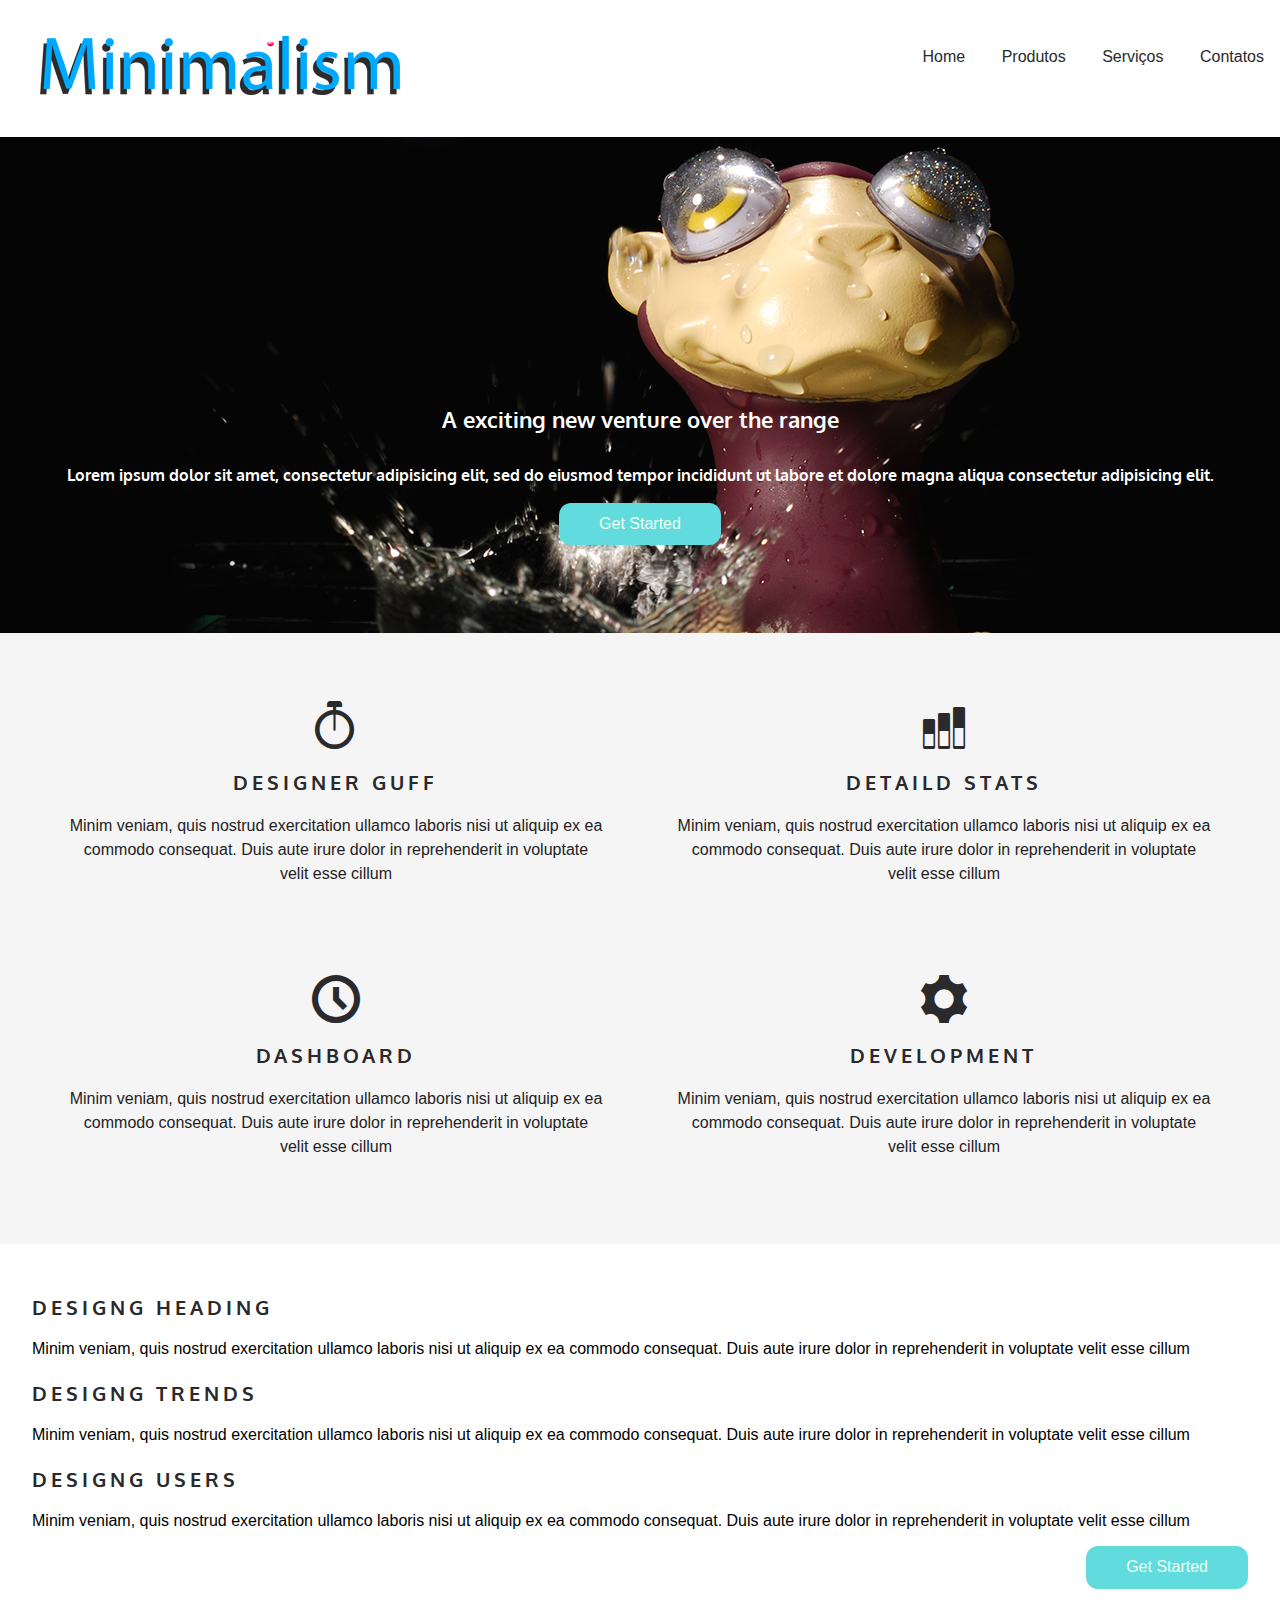
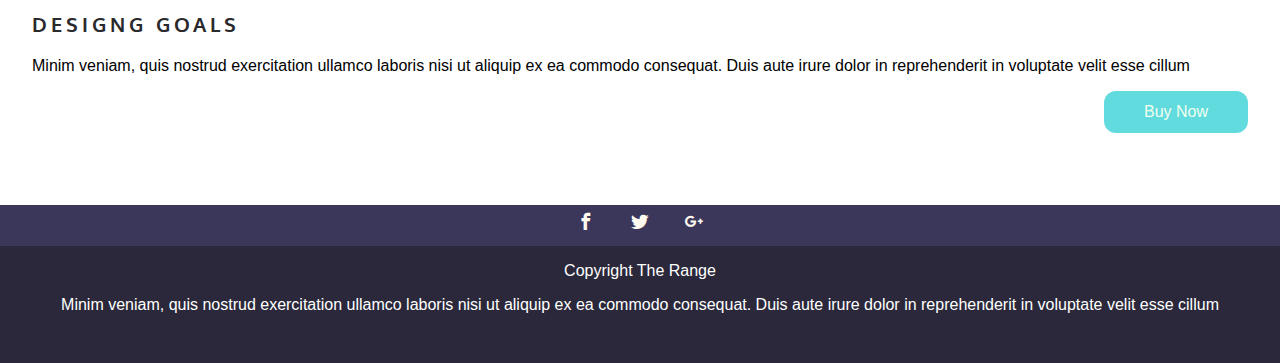
<file: index.html>
﻿<!doctype html>
<html lang="pt-br">
<head>
    <meta charset="utf-8">
    <meta name="autohor" content="Ezequiel">
    <title>Responsivo</title>
    <link href='http://fonts.googleapis.com/css?family=Oxygen:400,300,700' rel='stylesheet' type='text/css'>
    <link href="css/normalize.css" rel="stylesheet">
    <link href="css/main.css" rel="stylesheet">
    <link href="icomoon/style.css" rel="stylesheet">

</head>

<body>

    <header class="top-header clearfix"> 

        <img src="images/Minimalis TESTE.png" alt="logotipo range hotel" class="top-header-img">

        <nav class="top-nav">
            <ul>
                <li> <a href="#"> Home </a></li>
                <li> <a href="#"> Produtos </a></li>
                <li> <a href="#"> Serviços </a></li>
                <li> <a href="#"> Contatos </a></li>
            </ul>
        </nav>

    </header>

    <section class="top-content">

        <h1 class="top-content-title">A exciting new venture over the range</h1>
        <h2 class="top-content-subtitle">    
            Lorem ipsum dolor sit amet, consectetur adipisicing elit, sed do eiusmod tempor 
            incididunt ut labore et dolore magna aliqua consectetur adipisicing elit.
        </h2>
        <a href="#" class="button">Get Started</a>

    </section>

    <section class="midle-content row">

        <article class="col-umquatro">
            <span class="icon-stopwatch"> </span>
            <h3 class="midle-content-title">Designer Guff</h3>
            <p>
                Minim veniam, quis nostrud exercitation ullamco laboris nisi ut aliquip ex ea commodo consequat.
                Duis aute irure dolor in reprehenderit in voluptate velit esse cillum
            </p>

        </article>

        <article class="col-umquatro">

            <span class="icon-stats-bars2"> </span>
            <h3 class="midle-content-title"> Detaild Stats</h3>
            <p>
                Minim veniam, quis nostrud exercitation ullamco laboris nisi
                ut aliquip ex ea commodo consequat. Duis aute irure dolor in reprehenderit in voluptate velit esse cillum
            </p>

        </article>

        <article class="col-umquatro">

            <span class="icon-clock"> </span>
            <h3 class="midle-content-title"> Dashboard</h3>
            <p>
                Minim veniam, quis nostrud exercitation ullamco laboris nisi
                ut aliquip ex ea commodo consequat. Duis aute irure dolor in reprehenderit in voluptate velit esse cillum
            </p>

        </article>

        <article class="col-umquatro">

            <span class="icon-cog"> </span>
            <h3 class="midle-content-title"> Development</h3>
            <p>
                Minim veniam, quis nostrud exercitation ullamco laboris nisi
                ut aliquip ex ea commodo consequat. Duis aute irure dolor in reprehenderit in voluptate velit esse cillum
            </p>
            
        </article>


    </section>

	<section  class="main-content"> 

        <article class="main-content-article">

            <h3 class="midle-content-title">Designg Heading</h3>
            <p>
            Minim veniam, quis nostrud exercitation ullamco laboris nisi
            ut aliquip ex ea commodo consequat. Duis aute irure dolor in reprehenderit in voluptate velit esse cillum
            </p>
        </article>

        <article class="main-content-article">

            <h3 class="midle-content-title">Designg Trends</h3>
            <p>
            Minim veniam, quis nostrud exercitation ullamco laboris nisi
            ut aliquip ex ea commodo consequat. Duis aute irure dolor in reprehenderit in voluptate velit esse cillum
            </p>
        </article>

        <article class="main-content-article clearfix">

            <h3 class="midle-content-title">Designg Users</h3>
            <p>
            Minim veniam, quis nostrud exercitation ullamco laboris nisi
            ut aliquip ex ea commodo consequat. Duis aute irure dolor in reprehenderit in voluptate velit esse cillum
            </p>
            <a href="#" class="button">Get Started</a>

        </article >
        
        <article class="main-content-article clearfix">

            <h3 class="midle-content-title">Designg Goals</h3>
            <p>
            Minim veniam, quis nostrud exercitation ullamco laboris nisi
            ut aliquip ex ea commodo consequat. Duis aute irure dolor in reprehenderit in voluptate velit esse cillum
            </p>
            <a href="#" class="button">Buy Now</a>
            
        </article>

    </section>
                        

    <footer class="footer">
        <ul class="footer-menushare">
            <li><a href="#" class="icon-facebook"><span class="hidden">Facebook</span></a></li>
            <li><a href="#" class="icon-twitter"><span class="hidden">Twiteer</span></a></li>
            <li><a href="#" class="icon-google-plus"><span class="hidden">Google Plus</span></a></li>
        </ul>

        <p> Copyright The Range </p>
        <p> 
             Minim veniam, quis nostrud exercitation ullamco laboris nisi ut aliquip ex ea commodo consequat.
             Duis aute irure dolor in reprehenderit in voluptate velit esse cillum
        </p>

    </footer>


</body>
</html>
</file>
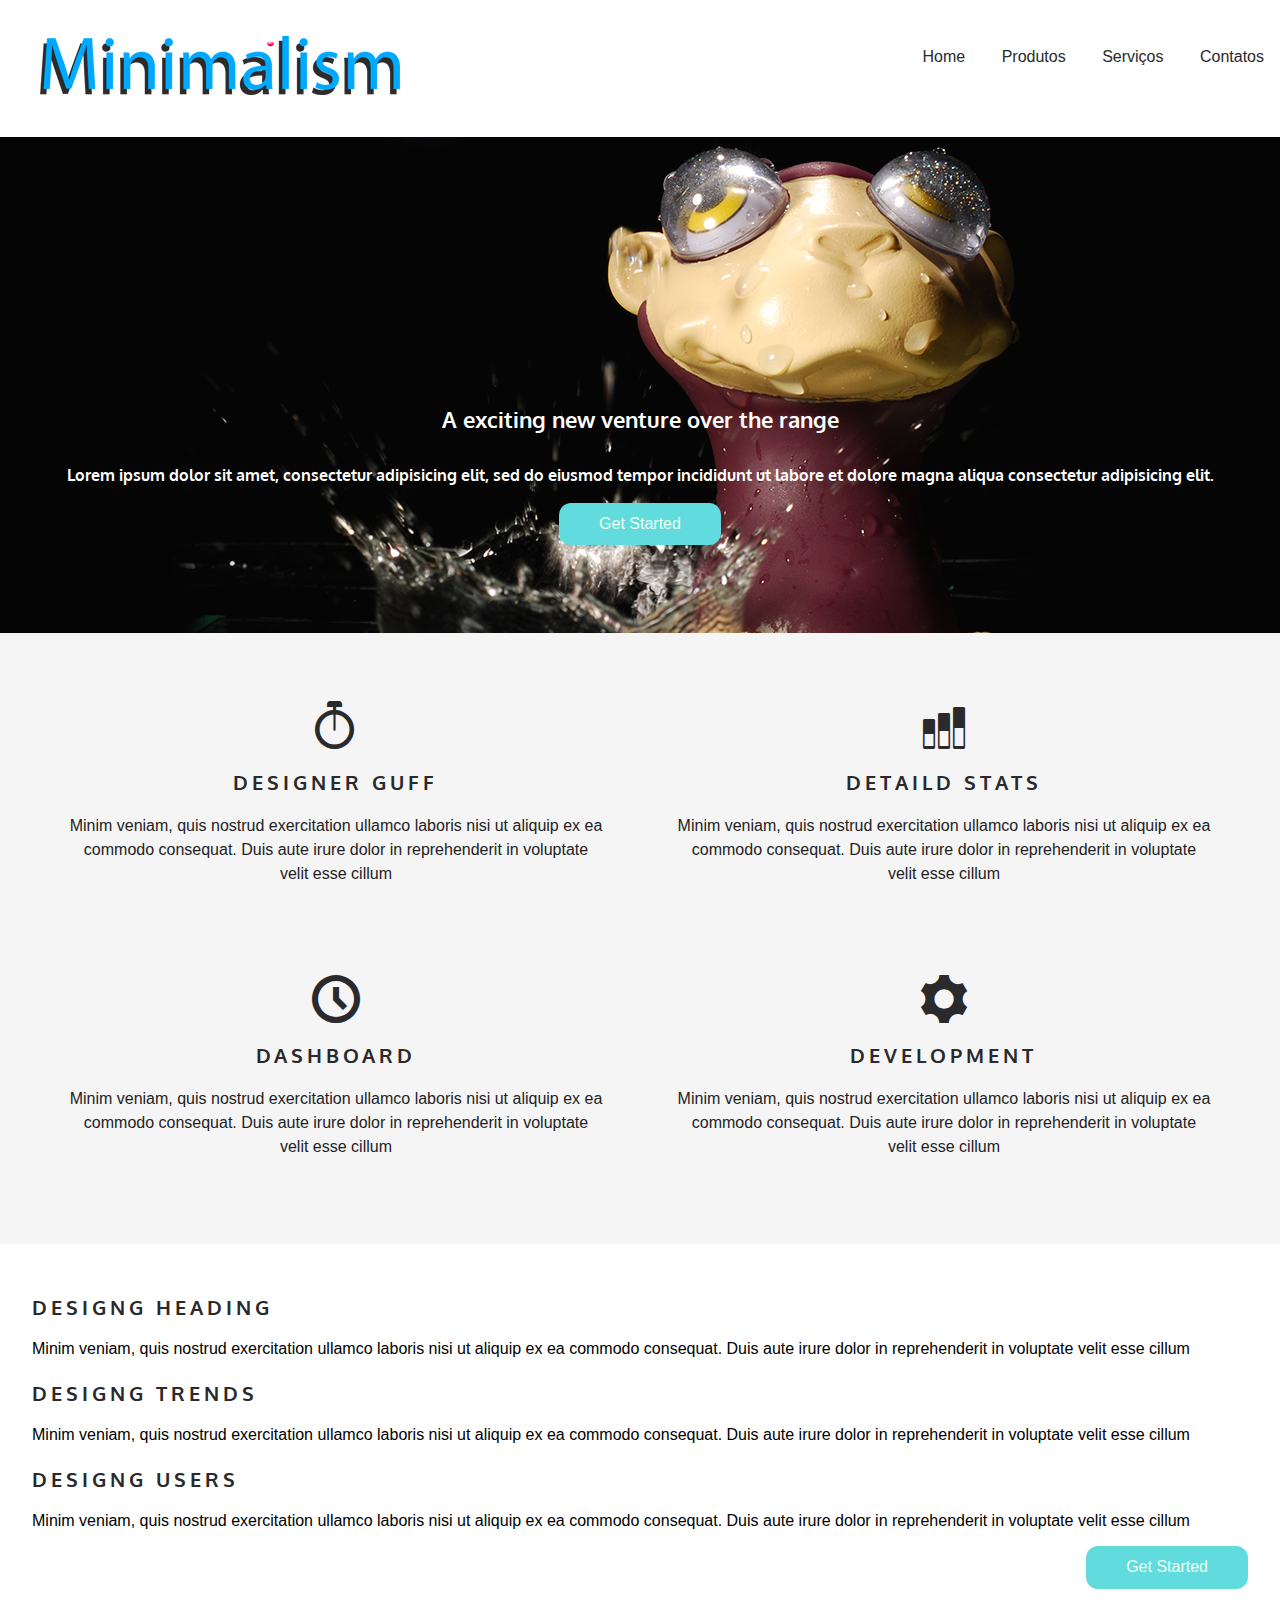
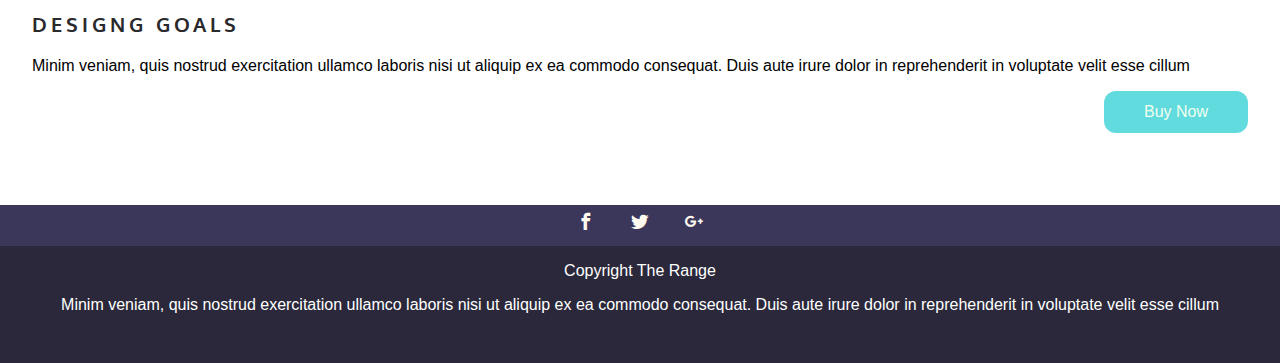
<file: Hotel/index.html>
﻿<!doctype html>
<html lang="pt-br">
<head>
    <meta charset="utf-8">
    <meta name="autohor" content="Ezequiel">
    <title>Responsivo</title>
    <link href='http://fonts.googleapis.com/css?family=Oxygen:400,300,700' rel='stylesheet' type='text/css'>
    <link href="css/normalize.css" rel="stylesheet">
    <link href="css/main.css" rel="stylesheet">
    <link href="icomoon/style.css" rel="stylesheet">

</head>

<body>

    <header class="top-header clearfix"> 

        <img src="images/Minimalis TESTE.png" alt="logotipo range hotel" class="top-header-img">

        <nav class="top-nav">
            <ul>
                <li> <a href="#"> Home </a></li>
                <li> <a href="#"> Produtos </a></li>
                <li> <a href="#"> Serviços </a></li>
                <li> <a href="#"> Contatos </a></li>
            </ul>
        </nav>

    </header>

    <section class="top-content">

        <h1 class="top-content-title">A exciting new venture over the range</h1>
        <h2 class="top-content-subtitle">    
            Lorem ipsum dolor sit amet, consectetur adipisicing elit, sed do eiusmod tempor 
            incididunt ut labore et dolore magna aliqua consectetur adipisicing elit.
        </h2>
        <a href="#" class="button">Get Started</a>

    </section>

    <section class="midle-content row">

        <article class="col-umquatro">
            <span class="icon-stopwatch"> </span>
            <h3 class="midle-content-title">Designer Guff</h3>
            <p>
                Minim veniam, quis nostrud exercitation ullamco laboris nisi ut aliquip ex ea commodo consequat.
                Duis aute irure dolor in reprehenderit in voluptate velit esse cillum
            </p>

        </article>

        <article class="col-umquatro">

            <span class="icon-stats-bars2"> </span>
            <h3 class="midle-content-title"> Detaild Stats</h3>
            <p>
                Minim veniam, quis nostrud exercitation ullamco laboris nisi
                ut aliquip ex ea commodo consequat. Duis aute irure dolor in reprehenderit in voluptate velit esse cillum
            </p>

        </article>

        <article class="col-umquatro">

            <span class="icon-clock"> </span>
            <h3 class="midle-content-title"> Dashboard</h3>
            <p>
                Minim veniam, quis nostrud exercitation ullamco laboris nisi
                ut aliquip ex ea commodo consequat. Duis aute irure dolor in reprehenderit in voluptate velit esse cillum
            </p>

        </article>

        <article class="col-umquatro">

            <span class="icon-cog"> </span>
            <h3 class="midle-content-title"> Development</h3>
            <p>
                Minim veniam, quis nostrud exercitation ullamco laboris nisi
                ut aliquip ex ea commodo consequat. Duis aute irure dolor in reprehenderit in voluptate velit esse cillum
            </p>
            
        </article>


    </section>

	<section  class="main-content"> 

        <article class="main-content-article">

            <h3 class="midle-content-title">Designg Heading</h3>
            <p>
            Minim veniam, quis nostrud exercitation ullamco laboris nisi
            ut aliquip ex ea commodo consequat. Duis aute irure dolor in reprehenderit in voluptate velit esse cillum
            </p>
        </article>

        <article class="main-content-article">

            <h3 class="midle-content-title">Designg Trends</h3>
            <p>
            Minim veniam, quis nostrud exercitation ullamco laboris nisi
            ut aliquip ex ea commodo consequat. Duis aute irure dolor in reprehenderit in voluptate velit esse cillum
            </p>
        </article>

        <article class="main-content-article clearfix">

            <h3 class="midle-content-title">Designg Users</h3>
            <p>
            Minim veniam, quis nostrud exercitation ullamco laboris nisi
            ut aliquip ex ea commodo consequat. Duis aute irure dolor in reprehenderit in voluptate velit esse cillum
            </p>
            <a href="#" class="button">Get Started</a>

        </article >
        
        <article class="main-content-article clearfix">

            <h3 class="midle-content-title">Designg Goals</h3>
            <p>
            Minim veniam, quis nostrud exercitation ullamco laboris nisi
            ut aliquip ex ea commodo consequat. Duis aute irure dolor in reprehenderit in voluptate velit esse cillum
            </p>
            <a href="#" class="button">Buy Now</a>
            
        </article>

    </section>
                        

    <footer class="footer">
        <ul class="footer-menushare">
            <li><a href="#" class="icon-facebook"><span class="hidden">Facebook</span></a></li>
            <li><a href="#" class="icon-twitter"><span class="hidden">Twiteer</span></a></li>
            <li><a href="#" class="icon-google-plus"><span class="hidden">Google Plus</span></a></li>
        </ul>

        <p> Copyright The Range </p>
        <p> 
             Minim veniam, quis nostrud exercitation ullamco laboris nisi ut aliquip ex ea commodo consequat.
             Duis aute irure dolor in reprehenderit in voluptate velit esse cillum
        </p>

    </footer>


</body>
</html>
</file>
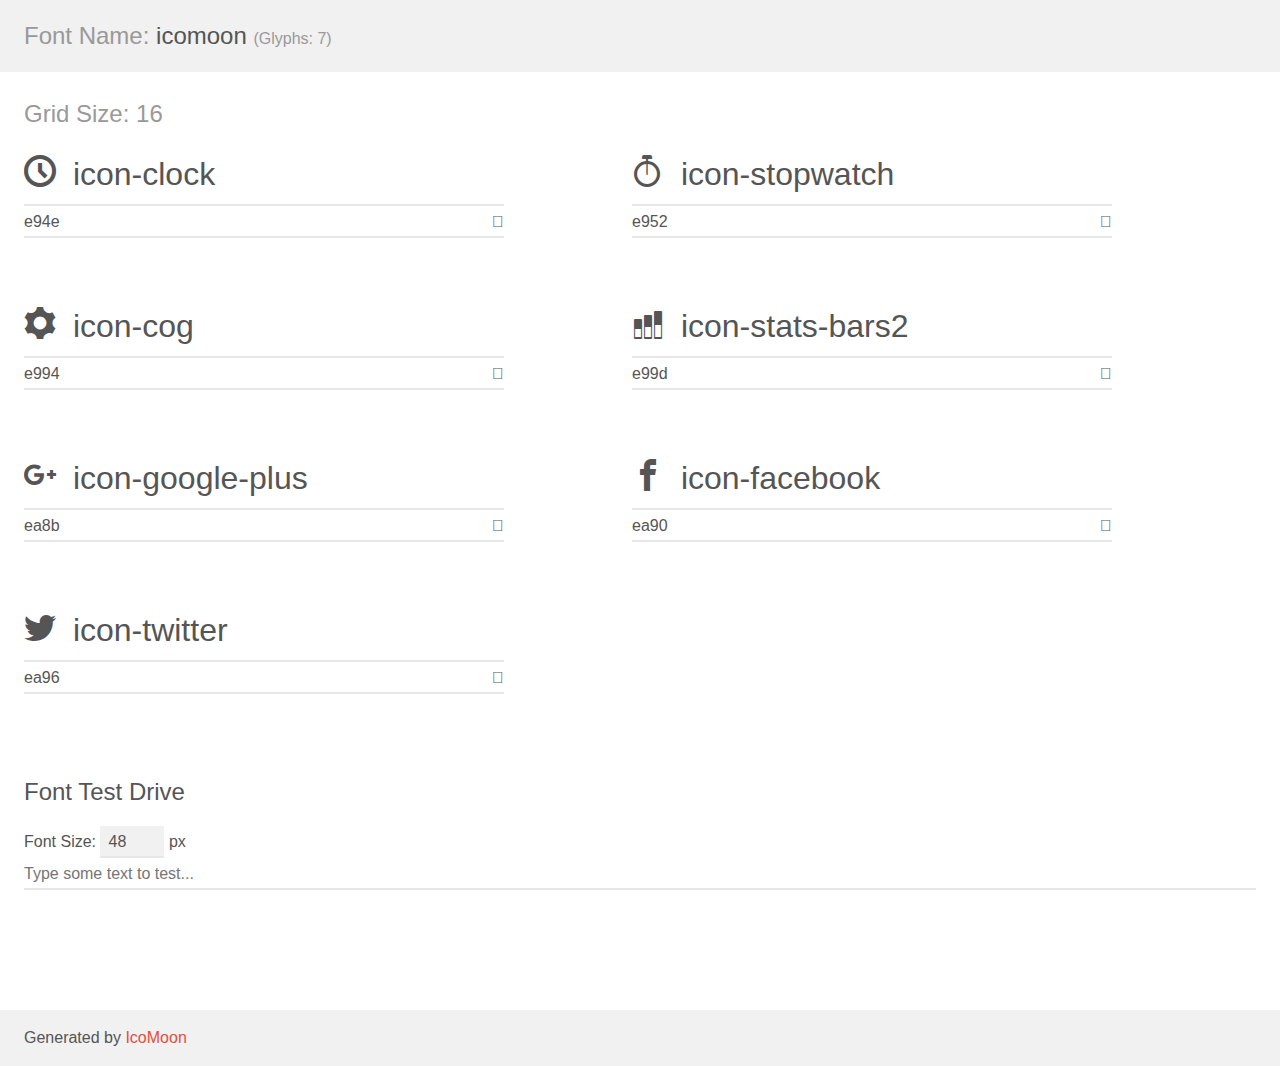
<file: icomoon/demo.html>
<!doctype html>
<html>
<head>
    <meta charset="utf-8">
    <title>IcoMoon Demo</title>
    <meta name="description" content="An Icon Font Generated By IcoMoon.io">
    <meta name="viewport" content="width=device-width, initial-scale=1">
    <link rel="stylesheet" href="demo-files/demo.css">
    <link rel="stylesheet" href="style.css"></head>
<body>
    <div class="bgc1 clearfix">
        <h1 class="mhmm mvm"><span class="fgc1">Font Name:</span> icomoon <small class="fgc1">(Glyphs:&nbsp;7)</small></h1>
    </div>
    <div class="clearfix mhl ptl">
        <h1 class="mvm mtn fgc1">Grid Size: 16</h1>
        <div class="glyph fs1">
            <div class="clearfix bshadow0 pbs">
                <span class="icon-clock"></span>
                <span class="mls"> icon-clock</span>
            </div>
            <fieldset class="fs0 size1of1 clearfix hidden-false">
                <input type="text" readonly value="e94e" class="unit size1of2" />
                <input type="text" maxlength="1" readonly value="&#xe94e;" class="unitRight size1of2 talign-right" />
            </fieldset>
            <div class="fs0 bshadow0 clearfix hidden-true">
                <span class="unit pvs fgc1">liga: </span>
                <input type="text" readonly value="clock, time2" class="liga unitRight" />
            </div>
        </div>
        <div class="glyph fs1">
            <div class="clearfix bshadow0 pbs">
                <span class="icon-stopwatch"></span>
                <span class="mls"> icon-stopwatch</span>
            </div>
            <fieldset class="fs0 size1of1 clearfix hidden-false">
                <input type="text" readonly value="e952" class="unit size1of2" />
                <input type="text" maxlength="1" readonly value="&#xe952;" class="unitRight size1of2 talign-right" />
            </fieldset>
            <div class="fs0 bshadow0 clearfix hidden-true">
                <span class="unit pvs fgc1">liga: </span>
                <input type="text" readonly value="stopwatch, time5" class="liga unitRight" />
            </div>
        </div>
        <div class="glyph fs1">
            <div class="clearfix bshadow0 pbs">
                <span class="icon-cog"></span>
                <span class="mls"> icon-cog</span>
            </div>
            <fieldset class="fs0 size1of1 clearfix hidden-false">
                <input type="text" readonly value="e994" class="unit size1of2" />
                <input type="text" maxlength="1" readonly value="&#xe994;" class="unitRight size1of2 talign-right" />
            </fieldset>
            <div class="fs0 bshadow0 clearfix hidden-true">
                <span class="unit pvs fgc1">liga: </span>
                <input type="text" readonly value="cog, gear" class="liga unitRight" />
            </div>
        </div>
        <div class="glyph fs1">
            <div class="clearfix bshadow0 pbs">
                <span class="icon-stats-bars2"></span>
                <span class="mls"> icon-stats-bars2</span>
            </div>
            <fieldset class="fs0 size1of1 clearfix hidden-false">
                <input type="text" readonly value="e99d" class="unit size1of2" />
                <input type="text" maxlength="1" readonly value="&#xe99d;" class="unitRight size1of2 talign-right" />
            </fieldset>
            <div class="fs0 bshadow0 clearfix hidden-true">
                <span class="unit pvs fgc1">liga: </span>
                <input type="text" readonly value="stats-bars2, stats4" class="liga unitRight" />
            </div>
        </div>
        <div class="glyph fs1">
            <div class="clearfix bshadow0 pbs">
                <span class="icon-google-plus"></span>
                <span class="mls"> icon-google-plus</span>
            </div>
            <fieldset class="fs0 size1of1 clearfix hidden-false">
                <input type="text" readonly value="ea8b" class="unit size1of2" />
                <input type="text" maxlength="1" readonly value="&#xea8b;" class="unitRight size1of2 talign-right" />
            </fieldset>
            <div class="fs0 bshadow0 clearfix hidden-true">
                <span class="unit pvs fgc1">liga: </span>
                <input type="text" readonly value="google-plus, brand5" class="liga unitRight" />
            </div>
        </div>
        <div class="glyph fs1">
            <div class="clearfix bshadow0 pbs">
                <span class="icon-facebook"></span>
                <span class="mls"> icon-facebook</span>
            </div>
            <fieldset class="fs0 size1of1 clearfix hidden-false">
                <input type="text" readonly value="ea90" class="unit size1of2" />
                <input type="text" maxlength="1" readonly value="&#xea90;" class="unitRight size1of2 talign-right" />
            </fieldset>
            <div class="fs0 bshadow0 clearfix hidden-true">
                <span class="unit pvs fgc1">liga: </span>
                <input type="text" readonly value="facebook, brand10" class="liga unitRight" />
            </div>
        </div>
        <div class="glyph fs1">
            <div class="clearfix bshadow0 pbs">
                <span class="icon-twitter"></span>
                <span class="mls"> icon-twitter</span>
            </div>
            <fieldset class="fs0 size1of1 clearfix hidden-false">
                <input type="text" readonly value="ea96" class="unit size1of2" />
                <input type="text" maxlength="1" readonly value="&#xea96;" class="unitRight size1of2 talign-right" />
            </fieldset>
            <div class="fs0 bshadow0 clearfix hidden-true">
                <span class="unit pvs fgc1">liga: </span>
                <input type="text" readonly value="twitter, brand16" class="liga unitRight" />
            </div>
        </div>
    </div>

    <!--[if gt IE 8]><!-->
    <div class="mhl clearfix mbl">
        <h1>Font Test Drive</h1>
        <label>
            Font Size: <input id="fontSize" type="number" class="textbox0 mbm"
            min="8" value="48" />
            px
        </label>
        <input id="testText" type="text" class="phl size1of1 mvl"
        placeholder="Type some text to test..." value=""/>
        <div id="testDrive" class="icon-" style="font-family: icomoon">&nbsp;
        </div>
    </div>
    <!--<![endif]-->
    <div class="bgc1 clearfix">
        <p class="mhl">Generated by <a href="https://icomoon.io/app">IcoMoon</a></p>
    </div>

    <script src="demo-files/demo.js"></script>
</body>
</html>
</file>
<file: css/main.css>
@charset "UTF-8";

html{
    font-family: sans-serif;
}

h1, h2, h3, h4, h5, h6{ font-family: "Oxygen";}

.top-nav{
    background: rgb(42, 41, 44);
    text-align: center;
}

.top-nav ul{
    margin: 0;
    padding: 0;
    list-style: none;
}

.top-nav a{
    color: cornsilk;
    text-decoration: none;
    padding: 1em;
    display: block;
}

.top-nav a:hover{
    background: rgba(254, 253, 255, 0.329);
}

.top-header{
    text-align: center;
}

.top-header-img{
    margin: 1em;
}

.top-content{
    text-align: center;
    padding: 1em;
    background: rgba(233, 231, 231, 0.432);
}

.top-content-title{
    font-size: 1.375em;
    color: rgb(42, 41, 44);
    margin: 1.375em;
}

.top-content-subtitle{
    font-size: 1em;
    color: rgb(42, 41, 44);
    margin: 1em;
    line-height: 1.5em;
}

.button{
    display: inline-block;
    padding: 0.75em 2.5em;
    background: rgb(97, 219, 221);
    border-radius: 0.75em;
    color: honeydew;
    text-decoration:none;
}

.button:hover{
    background:rgb(196, 223, 228) ;
}

.midle-content{
    padding: 2em;
    text-align: center;
    background: rgba(233, 231, 231, 0.432);
}

.midle-content-title{
    font-size: 1.25em;
    color: rgb(42, 41, 44);
    text-transform: uppercase;

}

.midle-content p{
    line-height: 1.5;
    color: rgb(34, 34, 36);
}

.midle-content span[class^=icon]{
    font-size: 3em;
    color: rgb(42, 41, 44);
}

.main-content{
    padding: 2em;
}

.main-content p{
    line-height: 1.2em;
}

.main-content-article{

    margin-bottom: 1.5em;
}

.midle-content-title{
    letter-spacing: 0.2em;
}

.hidden{
    display:block;
    width: 0em;
    height: 0em;
    overflow: hidden;
    opacity: 0;
}

.footer{
    text-align: center;
    background: rgb(42, 40, 58);
    color: rgb(255, 255, 255);
    padding-bottom: 2em;
}

.footer-menushare{
    background: rgb(59, 55, 90);
    padding: 0.5em;
}



.footer-menushare li{
    display: inline-block;
    margin: 0 1em;
}

.footer-menushare a{
    font-size: 1.1em;
    color: floralwhite;
    text-decoration: none;
}

@media screen and (min-width: 48.75em){
    .top-content{
        background: rgb(42, 41, 44);
        color: rgb(255, 255, 255);
    }
    .top-content-title{
        color: white;
    }
    .top-content-subtitle{
        color: white;
    }

    .top-nav li{
        display:inline-block;
    }

    .top-header-img{
        float: left;
    }
    .top-nav{
        float: right;
        background: transparent;
        margin-top: 2em;

    }

    .clearfix:after, .row:after{
        content: ' ';
        display: block;
        clear: both;

    }
    .top-nav a{
        color:rgb(42, 41, 44);
    }

    .top-nav a:hover{
        color:rgb(255, 255, 255);
        background: rgba(224, 144, 235, 0.445);
        border-radius: 50px;
    }

    .col-umquatro{
        width:44%;
        margin:3%;
        float:left;
    }

    .main-content-article .button{
        float: right;        
    }
}   

@media screen and (min-width: 62.5em){

    .top-content{
        background: rgb(91, 107, 3);
        background-image:url(../images/imagen\ de\ fundo\ responsive.png);
        height: 15em; 
        padding-top: 15em;
    }
}
}
</file>
<file: icomoon/style.css>
@font-face {
  font-family: 'icomoon';
  src:  url('fonts/icomoon.eot?u1qkao');
  src:  url('fonts/icomoon.eot?u1qkao#iefix') format('embedded-opentype'),
    url('fonts/icomoon.ttf?u1qkao') format('truetype'),
    url('fonts/icomoon.woff?u1qkao') format('woff'),
    url('fonts/icomoon.svg?u1qkao#icomoon') format('svg');
  font-weight: normal;
  font-style: normal;
  font-display: block;
}

[class^="icon-"], [class*=" icon-"] {
  /* use !important to prevent issues with browser extensions that change fonts */
  font-family: 'icomoon' !important;
  speak: never;
  font-style: normal;
  font-weight: normal;
  font-variant: normal;
  text-transform: none;
  line-height: 1;

  /* Better Font Rendering =========== */
  -webkit-font-smoothing: antialiased;
  -moz-osx-font-smoothing: grayscale;
}

.icon-clock:before {
  content: "\e94e";
}
.icon-stopwatch:before {
  content: "\e952";
}
.icon-cog:before {
  content: "\e994";
}
.icon-stats-bars2:before {
  content: "\e99d";
}
.icon-google-plus:before {
  content: "\ea8b";
}
.icon-facebook:before {
  content: "\ea90";
}
.icon-twitter:before {
  content: "\ea96";
}
</file>
<file: Hotel/css/main.css>
@charset "UTF-8";

html{
    font-family: sans-serif;
}

h1, h2, h3, h4, h5, h6{ font-family: "Oxygen";}

.top-nav{
    background: rgb(42, 41, 44);
    text-align: center;
}

.top-nav ul{
    margin: 0;
    padding: 0;
    list-style: none;
}

.top-nav a{
    color: cornsilk;
    text-decoration: none;
    padding: 1em;
    display: block;
}

.top-nav a:hover{
    background: rgba(254, 253, 255, 0.329);
}

.top-header{
    text-align: center;
}

.top-header-img{
    margin: 1em;
}

.top-content{
    text-align: center;
    padding: 1em;
    background: rgba(233, 231, 231, 0.432);
}

.top-content-title{
    font-size: 1.375em;
    color: rgb(42, 41, 44);
    margin: 1.375em;
}

.top-content-subtitle{
    font-size: 1em;
    color: rgb(42, 41, 44);
    margin: 1em;
    line-height: 1.5em;
}

.button{
    display: inline-block;
    padding: 0.75em 2.5em;
    background: rgb(97, 219, 221);
    border-radius: 0.75em;
    color: honeydew;
    text-decoration:none;
}

.button:hover{
    background:rgb(196, 223, 228) ;
}

.midle-content{
    padding: 2em;
    text-align: center;
    background: rgba(233, 231, 231, 0.432);
}

.midle-content-title{
    font-size: 1.25em;
    color: rgb(42, 41, 44);
    text-transform: uppercase;

}

.midle-content p{
    line-height: 1.5;
    color: rgb(34, 34, 36);
}

.midle-content span[class^=icon]{
    font-size: 3em;
    color: rgb(42, 41, 44);
}

.main-content{
    padding: 2em;
}

.main-content p{
    line-height: 1.2em;
}

.main-content-article{

    margin-bottom: 1.5em;
}

.midle-content-title{
    letter-spacing: 0.2em;
}

.hidden{
    display:block;
    width: 0em;
    height: 0em;
    overflow: hidden;
    opacity: 0;
}

.footer{
    text-align: center;
    background: rgb(42, 40, 58);
    color: rgb(255, 255, 255);
    padding-bottom: 2em;
}

.footer-menushare{
    background: rgb(59, 55, 90);
    padding: 0.5em;
}



.footer-menushare li{
    display: inline-block;
    margin: 0 1em;
}

.footer-menushare a{
    font-size: 1.1em;
    color: floralwhite;
    text-decoration: none;
}

@media screen and (min-width: 48.75em){
    .top-content{
        background: rgb(42, 41, 44);
        color: rgb(255, 255, 255);
    }
    .top-content-title{
        color: white;
    }
    .top-content-subtitle{
        color: white;
    }

    .top-nav li{
        display:inline-block;
    }

    .top-header-img{
        float: left;
    }
    .top-nav{
        float: right;
        background: transparent;
        margin-top: 2em;

    }

    .clearfix:after, .row:after{
        content: ' ';
        display: block;
        clear: both;

    }
    .top-nav a{
        color:rgb(42, 41, 44);
    }

    .top-nav a:hover{
        color:rgb(255, 255, 255);
        background: rgba(224, 144, 235, 0.445);
        border-radius: 50px;
    }

    .col-umquatro{
        width:44%;
        margin:3%;
        float:left;
    }

    .main-content-article .button{
        float: right;        
    }
}   

@media screen and (min-width: 62.5em){

    .top-content{
        background: rgb(91, 107, 3);
        background-image:url(../images/imagen\ de\ fundo\ responsive.png);
        height: 15em; 
        padding-top: 15em;
    }
}
}
</file>
<file: Hotel/icomoon/style.css>
@font-face {
  font-family: 'icomoon';
  src:  url('fonts/icomoon.eot?u1qkao');
  src:  url('fonts/icomoon.eot?u1qkao#iefix') format('embedded-opentype'),
    url('fonts/icomoon.ttf?u1qkao') format('truetype'),
    url('fonts/icomoon.woff?u1qkao') format('woff'),
    url('fonts/icomoon.svg?u1qkao#icomoon') format('svg');
  font-weight: normal;
  font-style: normal;
  font-display: block;
}

[class^="icon-"], [class*=" icon-"] {
  /* use !important to prevent issues with browser extensions that change fonts */
  font-family: 'icomoon' !important;
  speak: never;
  font-style: normal;
  font-weight: normal;
  font-variant: normal;
  text-transform: none;
  line-height: 1;

  /* Better Font Rendering =========== */
  -webkit-font-smoothing: antialiased;
  -moz-osx-font-smoothing: grayscale;
}

.icon-clock:before {
  content: "\e94e";
}
.icon-stopwatch:before {
  content: "\e952";
}
.icon-cog:before {
  content: "\e994";
}
.icon-stats-bars2:before {
  content: "\e99d";
}
.icon-google-plus:before {
  content: "\ea8b";
}
.icon-facebook:before {
  content: "\ea90";
}
.icon-twitter:before {
  content: "\ea96";
}
</file>
<file: icomoon/demo-files/demo.css>
body {
  padding: 0;
  margin: 0;
  font-family: sans-serif;
  font-size: 1em;
  line-height: 1.5;
  color: #555;
  background: #fff;
}
h1 {
  font-size: 1.5em;
  font-weight: normal;
}
small {
  font-size: .66666667em;
}
a {
  color: #e74c3c;
  text-decoration: none;
}
a:hover, a:focus {
  box-shadow: 0 1px #e74c3c;
}
.bshadow0, input {
  box-shadow: inset 0 -2px #e7e7e7;
}
input:hover {
  box-shadow: inset 0 -2px #ccc;
}
input, fieldset {
  font-family: sans-serif;
  font-size: 1em;
  margin: 0;
  padding: 0;
  border: 0;
}
input {
  color: inherit;
  line-height: 1.5;
  height: 1.5em;
  padding: .25em 0;
}
input:focus {
  outline: none;
  box-shadow: inset 0 -2px #449fdb;
}
.glyph {
  font-size: 16px;
  width: 15em;
  padding-bottom: 1em;
  margin-right: 4em;
  margin-bottom: 1em;
  float: left;
  overflow: hidden;
}
.liga {
  width: 80%;
  width: calc(100% - 2.5em);
}
.talign-right {
  text-align: right;
}
.talign-center {
  text-align: center;
}
.bgc1 {
  background: #f1f1f1;
}
.fgc1 {
  color: #999;
}
.fgc0 {
  color: #000;
}
p {
  margin-top: 1em;
  margin-bottom: 1em;
}
.mvm {
  margin-top: .75em;
  margin-bottom: .75em;
}
.mtn {
  margin-top: 0;
}
.mtl, .mal {
  margin-top: 1.5em;
}
.mbl, .mal {
  margin-bottom: 1.5em;
}
.mal, .mhl {
  margin-left: 1.5em;
  margin-right: 1.5em;
}
.mhmm {
  margin-left: 1em;
  margin-right: 1em;
}
.mls {
  margin-left: .25em;
}
.ptl {
  padding-top: 1.5em;
}
.pbs, .pvs {
  padding-bottom: .25em;
}
.pvs, .pts {
  padding-top: .25em;
}
.unit {
  float: left;
}
.unitRight {
  float: right;
}
.size1of2 {
  width: 50%;
}
.size1of1 {
  width: 100%;
}
.clearfix:before, .clearfix:after {
  content: " ";
  display: table;
}
.clearfix:after {
  clear: both;
}
.hidden-true {
  display: none;
}
.textbox0 {
  width: 3em;
  background: #f1f1f1;
  padding: .25em .5em;
  line-height: 1.5;
  height: 1.5em;
}
#testDrive {
  display: block;
  padding-top: 24px;
  line-height: 1.5;
}
.fs0 {
  font-size: 16px;
}
.fs1 {
  font-size: 32px;
}
</file>
